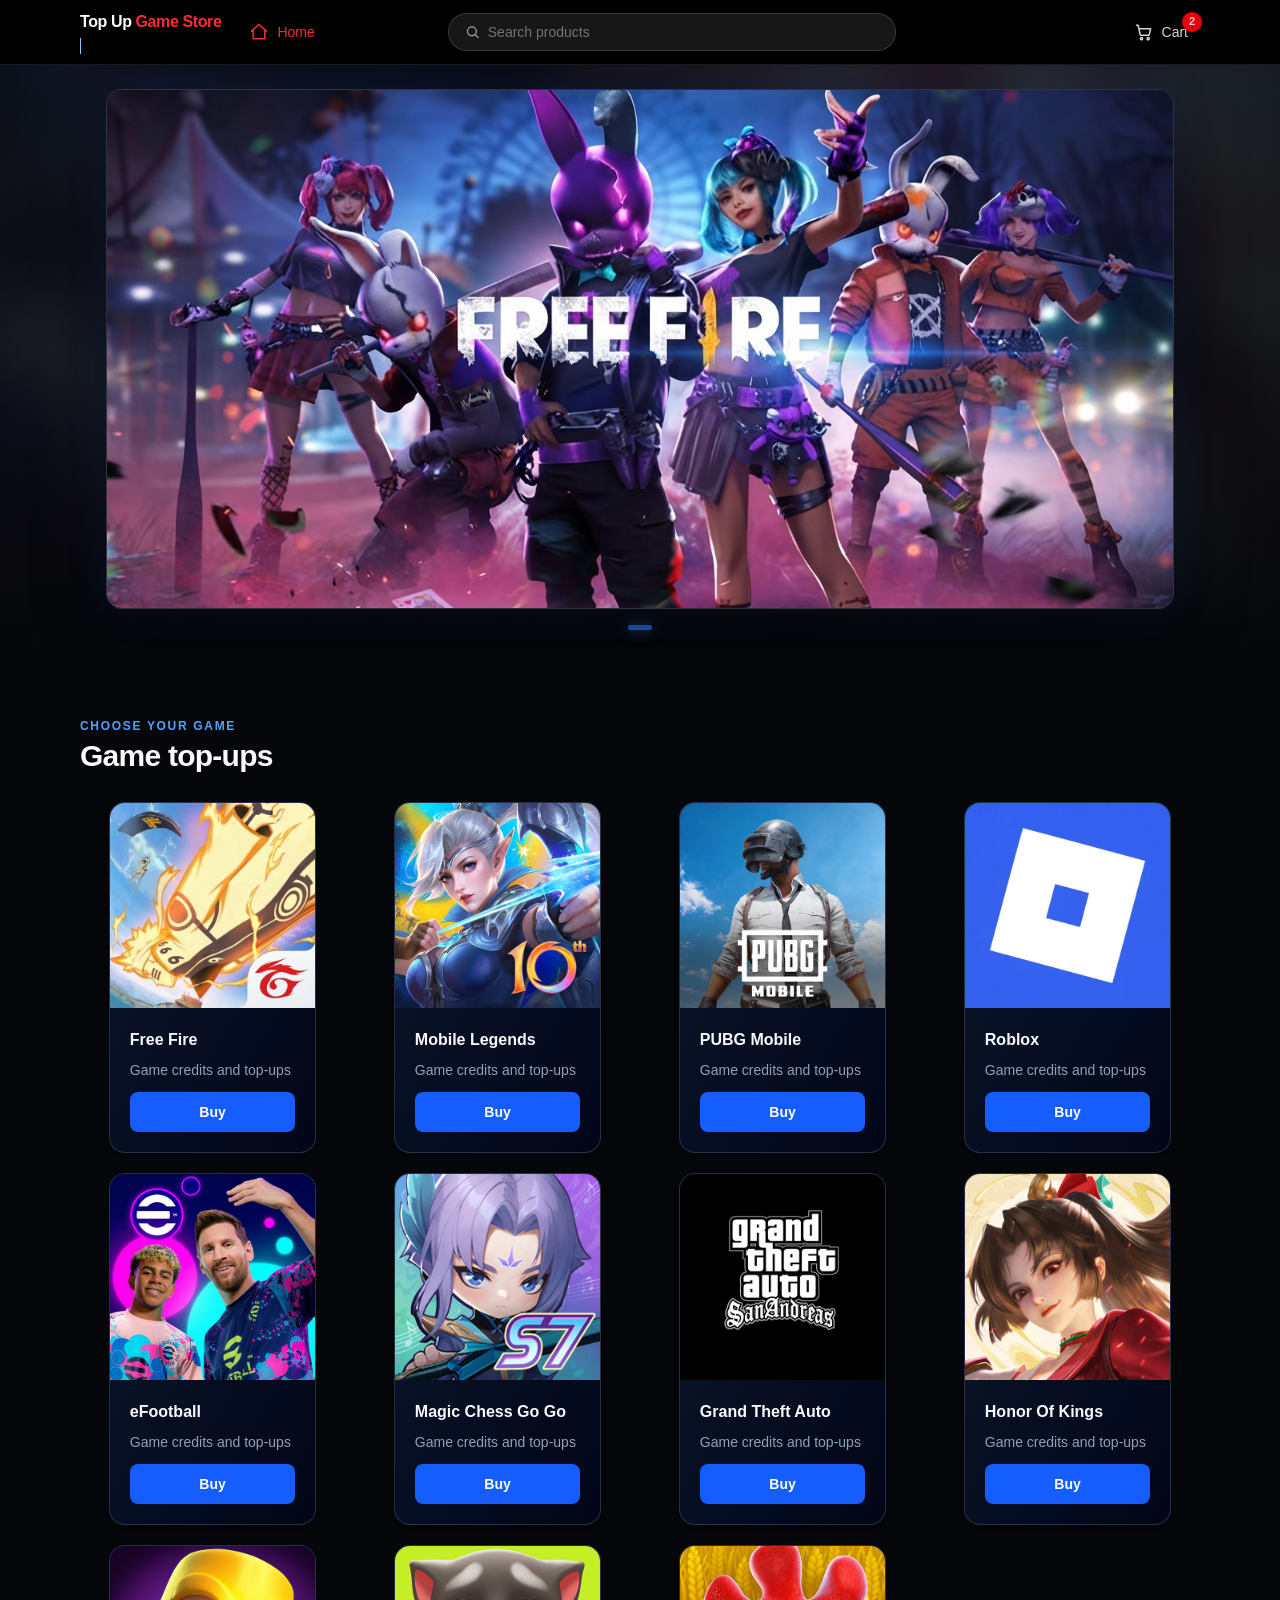
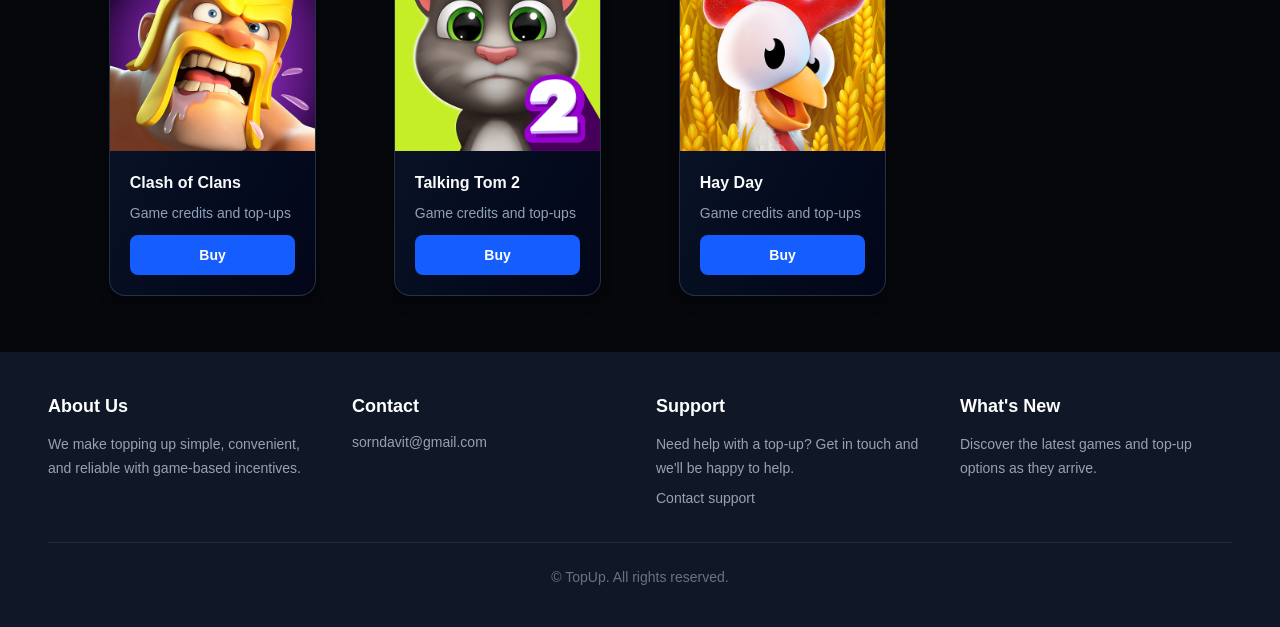
<file: index.html>
<!DOCTYPE html><html lang="en"><head>
  <meta charset="utf-8">
  <title>Top Up Game Store</title>
  <base href="./">
  <meta name="viewport" content="width=device-width, initial-scale=1">
  <link rel="icon" type="image/jpeg" href="logo.jpg">
<style>@layer properties;@layer theme,base,components,utilities;@layer theme{:root{--font-sans:-apple-system, BlinkMacSystemFont, "Segoe UI", Roboto, "Helvetica Neue", "Noto Sans", Arial, sans-serif, "Apple Color Emoji", "Segoe UI Emoji", "Segoe UI Symbol", "Noto Color Emoji";--font-mono:ui-monospace, SFMono-Regular, Menlo, Monaco, Consolas, "Liberation Mono", "Courier New", monospace;--color-red-500:oklch(63.7% .237 25.331);--color-red-600:oklch(57.7% .245 27.325);--color-blue-300:oklch(80.9% .105 251.813);--color-blue-400:oklch(70.7% .165 254.624);--color-blue-500:oklch(62.3% .214 259.815);--color-blue-600:oklch(54.6% .245 262.881);--color-slate-50:oklch(98.4% .003 247.858);--color-slate-400:oklch(70.4% .04 256.788);--color-slate-700:oklch(37.2% .044 257.287);--color-slate-900:oklch(20.8% .042 265.755);--color-slate-950:oklch(12.9% .042 264.695);--color-gray-300:oklch(87.2% .01 258.338);--color-gray-400:oklch(70.7% .022 261.325);--color-gray-500:oklch(55.1% .027 264.364);--color-gray-800:oklch(27.8% .033 256.848);--color-gray-900:oklch(21% .034 264.665);--color-neutral-300:oklch(87% 0 none);--color-neutral-400:oklch(70.8% 0 none);--color-neutral-500:oklch(55.6% 0 none);--color-neutral-900:oklch(20.5% 0 none);--color-neutral-950:oklch(14.5% 0 none);--color-black:#000;--color-white:#fff;--spacing:.25rem;--container-md:28rem;--container-6xl:72rem;--container-7xl:80rem;--text-xs:.75rem;--text-xs--line-height:calc(1 / .75);--text-sm:.875rem;--text-sm--line-height:calc(1.25 / .875);--text-base:1rem;--text-base--line-height:1.5 ;--text-lg:1.125rem;--text-lg--line-height:calc(1.75 / 1.125);--text-2xl:1.5rem;--text-2xl--line-height:calc(2 / 1.5);--text-3xl:1.875rem;--text-3xl--line-height:1.2 ;--font-weight-medium:500;--font-weight-semibold:600;--font-weight-bold:700;--font-weight-extrabold:800;--tracking-tight:-.025em;--tracking-wide:.025em;--leading-tight:1.25;--radius-lg:.5rem;--radius-2xl:1rem;--default-transition-duration:.15s;--default-transition-timing-function:cubic-bezier(.4, 0, .2, 1);--default-font-family:var(--font-sans);--default-mono-font-family:var(--font-mono)}}@layer base{*,:after,:before{box-sizing:border-box;margin:0;padding:0;border:0 solid}html{line-height:1.5;-webkit-text-size-adjust:100%;tab-size:4;font-family:var(--default-font-family, -apple-system, BlinkMacSystemFont, "Segoe UI", Roboto, "Helvetica Neue", "Noto Sans", Arial, sans-serif, "Apple Color Emoji", "Segoe UI Emoji", "Segoe UI Symbol", "Noto Color Emoji");font-feature-settings:var(--default-font-feature-settings, normal);font-variation-settings:var(--default-font-variation-settings, normal);-webkit-tap-highlight-color:transparent}h2,h3{font-size:inherit;font-weight:inherit}a{color:inherit;-webkit-text-decoration:inherit;text-decoration:inherit}img,svg{display:block;vertical-align:middle}img{max-width:100%;height:auto}button,input{font:inherit;font-feature-settings:inherit;font-variation-settings:inherit;letter-spacing:inherit;color:inherit;border-radius:0;background-color:transparent;opacity:1}button,input:where([type=button],[type=reset],[type=submit]){appearance:button}}@layer utilities{.absolute{position:absolute}.relative{position:relative}.sticky{position:sticky}.-top-0\.5{top:calc(var(--spacing) * -.5)}.top-0{top:0}.-right-0\.5{right:calc(var(--spacing) * -.5)}.z-50{z-index:50}.mx-auto{margin-inline:auto}.mt-1{margin-top:var(--spacing)}.mt-2{margin-top:calc(var(--spacing) * 2)}.mt-3{margin-top:calc(var(--spacing) * 3)}.mt-8{margin-top:calc(var(--spacing) * 8)}.mb-1{margin-bottom:var(--spacing)}.mb-7{margin-bottom:calc(var(--spacing) * 7)}.ml-auto{margin-left:auto}.flex{display:flex}.grid{display:grid}.hidden{display:none}.inline-block{display:inline-block}.aspect-square{aspect-ratio:1 / 1}.h-4{height:calc(var(--spacing) * 4)}.h-5{height:calc(var(--spacing) * 5)}.h-16{height:calc(var(--spacing) * 16)}.min-h-screen{min-height:100vh}.w-4{width:calc(var(--spacing) * 4)}.w-5{width:calc(var(--spacing) * 5)}.w-full{width:100%}.max-w-6xl{max-width:var(--container-6xl)}.max-w-7xl{max-width:var(--container-7xl)}.max-w-\[12\.96rem\]{max-width:12.96rem}.max-w-md{max-width:var(--container-md)}.min-w-0{min-width:0px}.min-w-5{min-width:calc(var(--spacing) * 5)}.grid-cols-2{grid-template-columns:repeat(2,minmax(0,1fr))}.flex-col{flex-direction:column}.items-center{align-items:center}.items-start{align-items:flex-start}.justify-center{justify-content:center}.justify-items-center{justify-items:center}.gap-1{gap:var(--spacing)}.gap-2{gap:calc(var(--spacing) * 2)}.gap-3{gap:calc(var(--spacing) * 3)}.gap-4{gap:calc(var(--spacing) * 4)}.gap-8{gap:calc(var(--spacing) * 8)}.overflow-hidden{overflow:hidden}.rounded-2xl{border-radius:var(--radius-2xl)}.rounded-full{border-radius:calc(infinity * 1px)}.rounded-lg{border-radius:var(--radius-lg)}.border{border-style:var(--tw-border-style);border-width:1px}.border-t{border-top-style:var(--tw-border-style);border-top-width:1px}.border-b{border-bottom-style:var(--tw-border-style);border-bottom-width:1px}.border-gray-800{border-color:var(--color-gray-800)}.border-slate-700\/70{border-color:color-mix(in srgb,oklch(37.2% .044 257.287) 70%,transparent)}@supports (color: color-mix(in lab,red,red)){.border-slate-700\/70{border-color:color-mix(in oklab,var(--color-slate-700) 70%,transparent)}}.border-white\/10{border-color:color-mix(in srgb,#fff 10%,transparent)}@supports (color: color-mix(in lab,red,red)){.border-white\/10{border-color:color-mix(in oklab,var(--color-white) 10%,transparent)}}.border-white\/15{border-color:color-mix(in srgb,#fff 15%,transparent)}@supports (color: color-mix(in lab,red,red)){.border-white\/15{border-color:color-mix(in oklab,var(--color-white) 15%,transparent)}}.bg-\[\#05070b\]{background-color:#05070b}.bg-black{background-color:var(--color-black)}.bg-blue-600{background-color:var(--color-blue-600)}.bg-gray-900{background-color:var(--color-gray-900)}.bg-neutral-900{background-color:var(--color-neutral-900)}.bg-neutral-950{background-color:var(--color-neutral-950)}.bg-red-600{background-color:var(--color-red-600)}.bg-transparent{background-color:transparent}.bg-gradient-to-br{--tw-gradient-position:to bottom right in oklab;background-image:linear-gradient(var(--tw-gradient-stops))}.from-slate-900{--tw-gradient-from:var(--color-slate-900);--tw-gradient-stops:var(--tw-gradient-via-stops, var(--tw-gradient-position), var(--tw-gradient-from) var(--tw-gradient-from-position), var(--tw-gradient-to) var(--tw-gradient-to-position))}.to-slate-950{--tw-gradient-to:var(--color-slate-950);--tw-gradient-stops:var(--tw-gradient-via-stops, var(--tw-gradient-position), var(--tw-gradient-from) var(--tw-gradient-from-position), var(--tw-gradient-to) var(--tw-gradient-to-position))}.object-cover{object-fit:cover}.p-2{padding:calc(var(--spacing) * 2)}.p-3{padding:calc(var(--spacing) * 3)}.px-1{padding-inline:var(--spacing)}.px-3{padding-inline:calc(var(--spacing) * 3)}.px-4{padding-inline:calc(var(--spacing) * 4)}.px-6{padding-inline:calc(var(--spacing) * 6)}.py-2{padding-block:calc(var(--spacing) * 2)}.py-2\.5{padding-block:calc(var(--spacing) * 2.5)}.py-3{padding-block:calc(var(--spacing) * 3)}.py-10{padding-block:calc(var(--spacing) * 10)}.py-14{padding-block:calc(var(--spacing) * 14)}.pt-6{padding-top:calc(var(--spacing) * 6)}.text-center{text-align:center}.text-left{text-align:left}.text-2xl{font-size:var(--text-2xl);line-height:var(--tw-leading, var(--text-2xl--line-height))}.text-lg{font-size:var(--text-lg);line-height:var(--tw-leading, var(--text-lg--line-height))}.text-sm{font-size:var(--text-sm);line-height:var(--tw-leading, var(--text-sm--line-height))}.text-xs{font-size:var(--text-xs);line-height:var(--tw-leading, var(--text-xs--line-height))}.text-\[10px\]{font-size:10px}.text-\[11px\]{font-size:11px}.leading-6{--tw-leading:calc(var(--spacing) * 6);line-height:calc(var(--spacing) * 6)}.leading-tight{--tw-leading:var(--leading-tight);line-height:var(--leading-tight)}.font-bold{--tw-font-weight:var(--font-weight-bold);font-weight:var(--font-weight-bold)}.font-extrabold{--tw-font-weight:var(--font-weight-extrabold);font-weight:var(--font-weight-extrabold)}.font-medium{--tw-font-weight:var(--font-weight-medium);font-weight:var(--font-weight-medium)}.font-semibold{--tw-font-weight:var(--font-weight-semibold);font-weight:var(--font-weight-semibold)}.tracking-\[0\.14em\]{--tw-tracking:.14em;letter-spacing:.14em}.tracking-tight{--tw-tracking:var(--tracking-tight);letter-spacing:var(--tracking-tight)}.tracking-wide{--tw-tracking:var(--tracking-wide);letter-spacing:var(--tracking-wide)}.whitespace-nowrap{white-space:nowrap}.text-blue-300{color:var(--color-blue-300)}.text-blue-400{color:var(--color-blue-400)}.text-gray-300{color:var(--color-gray-300)}.text-gray-400{color:var(--color-gray-400)}.text-gray-500{color:var(--color-gray-500)}.text-neutral-300{color:var(--color-neutral-300)}.text-neutral-400{color:var(--color-neutral-400)}.text-red-500{color:var(--color-red-500)}.text-slate-50{color:var(--color-slate-50)}.text-slate-400{color:var(--color-slate-400)}.text-white{color:var(--color-white)}.uppercase{text-transform:uppercase}.placeholder-neutral-500::placeholder{color:var(--color-neutral-500)}.shadow-lg{--tw-shadow:0 10px 15px -3px var(--tw-shadow-color, rgb(0 0 0 / .1)), 0 4px 6px -4px var(--tw-shadow-color, rgb(0 0 0 / .1));box-shadow:var(--tw-inset-shadow),var(--tw-inset-ring-shadow),var(--tw-ring-offset-shadow),var(--tw-ring-shadow),var(--tw-shadow)}.shadow-black\/20{--tw-shadow-color:color-mix(in srgb, #000 20%, transparent)}@supports (color: color-mix(in lab,red,red)){.shadow-black\/20{--tw-shadow-color:color-mix(in oklab, color-mix(in oklab, var(--color-black) 20%, transparent) var(--tw-shadow-alpha), transparent)}}.transition{transition-property:color,background-color,border-color,outline-color,text-decoration-color,fill,stroke,--tw-gradient-from,--tw-gradient-via,--tw-gradient-to,opacity,box-shadow,transform,translate,scale,rotate,filter,-webkit-backdrop-filter,backdrop-filter,display,content-visibility,overlay,pointer-events;transition-timing-function:var(--tw-ease, var(--default-transition-timing-function));transition-duration:var(--tw-duration, var(--default-transition-duration))}.duration-200{--tw-duration:.2s;transition-duration:.2s}.outline-none{--tw-outline-style:none;outline-style:none}.focus-within\:border-red-600:focus-within{border-color:var(--color-red-600)}@media(hover:hover){.hover\:-translate-y-1:hover{--tw-translate-y:calc(var(--spacing) * -1);translate:var(--tw-translate-x) var(--tw-translate-y)}.hover\:border-blue-400\/60:hover{border-color:color-mix(in srgb,oklch(70.7% .165 254.624) 60%,transparent)}@supports (color: color-mix(in lab,red,red)){.hover\:border-blue-400\/60:hover{border-color:color-mix(in oklab,var(--color-blue-400) 60%,transparent)}}.hover\:bg-blue-500:hover{background-color:var(--color-blue-500)}.hover\:bg-white\/10:hover{background-color:color-mix(in srgb,#fff 10%,transparent)}@supports (color: color-mix(in lab,red,red)){.hover\:bg-white\/10:hover{background-color:color-mix(in oklab,var(--color-white) 10%,transparent)}}.hover\:text-white:hover{color:var(--color-white)}.hover\:shadow-xl:hover{--tw-shadow:0 20px 25px -5px var(--tw-shadow-color, rgb(0 0 0 / .1)), 0 8px 10px -6px var(--tw-shadow-color, rgb(0 0 0 / .1));box-shadow:var(--tw-inset-shadow),var(--tw-inset-ring-shadow),var(--tw-ring-offset-shadow),var(--tw-ring-shadow),var(--tw-shadow)}}.focus\:border-red-600:focus{border-color:var(--color-red-600)}.focus-visible\:outline:focus-visible{outline-style:var(--tw-outline-style);outline-width:1px}.focus-visible\:outline-2:focus-visible{outline-style:var(--tw-outline-style);outline-width:2px}.focus-visible\:outline-offset-2:focus-visible{outline-offset:2px}.focus-visible\:outline-blue-300:focus-visible{outline-color:var(--color-blue-300)}.focus-visible\:outline-red-600:focus-visible{outline-color:var(--color-red-600)}@media(width>=40rem){.sm\:inline{display:inline}.sm\:grid-cols-2{grid-template-columns:repeat(2,minmax(0,1fr))}.sm\:grid-cols-3{grid-template-columns:repeat(3,minmax(0,1fr))}.sm\:gap-5{gap:calc(var(--spacing) * 5)}.sm\:p-5{padding:calc(var(--spacing) * 5)}.sm\:px-8{padding-inline:calc(var(--spacing) * 8)}.sm\:text-3xl{font-size:var(--text-3xl);line-height:var(--tw-leading, var(--text-3xl--line-height))}.sm\:text-base{font-size:var(--text-base);line-height:var(--tw-leading, var(--text-base--line-height))}.sm\:text-sm{font-size:var(--text-sm);line-height:var(--tw-leading, var(--text-sm--line-height))}.sm\:text-xs{font-size:var(--text-xs);line-height:var(--tw-leading, var(--text-xs--line-height))}}@media(width>=48rem){.md\:flex{display:flex}.md\:hidden{display:none}}@media(width>=64rem){.lg\:grid-cols-4{grid-template-columns:repeat(4,minmax(0,1fr))}.lg\:px-12{padding-inline:calc(var(--spacing) * 12)}}}@property --tw-border-style{syntax:"*";inherits:false;initial-value:solid;};@property --tw-gradient-position{syntax:"*";inherits:false;};@property --tw-gradient-from{syntax:"<color>";inherits:false;initial-value:#0000;};@property --tw-gradient-via{syntax:"<color>";inherits:false;initial-value:#0000;};@property --tw-gradient-to{syntax:"<color>";inherits:false;initial-value:#0000;};@property --tw-gradient-stops{syntax:"*";inherits:false;};@property --tw-gradient-via-stops{syntax:"*";inherits:false;};@property --tw-gradient-from-position{syntax:"<length-percentage>";inherits:false;initial-value:0%;};@property --tw-gradient-via-position{syntax:"<length-percentage>";inherits:false;initial-value:50%;};@property --tw-gradient-to-position{syntax:"<length-percentage>";inherits:false;initial-value:100%;};@property --tw-leading{syntax:"*";inherits:false;};@property --tw-font-weight{syntax:"*";inherits:false;};@property --tw-tracking{syntax:"*";inherits:false;};@property --tw-shadow{syntax:"*";inherits:false;initial-value:0 0 #0000;};@property --tw-shadow-color{syntax:"*";inherits:false;};@property --tw-shadow-alpha{syntax:"<percentage>";inherits:false;initial-value:100%;};@property --tw-inset-shadow{syntax:"*";inherits:false;initial-value:0 0 #0000;};@property --tw-inset-shadow-color{syntax:"*";inherits:false;};@property --tw-inset-shadow-alpha{syntax:"<percentage>";inherits:false;initial-value:100%;};@property --tw-ring-color{syntax:"*";inherits:false;};@property --tw-ring-shadow{syntax:"*";inherits:false;initial-value:0 0 #0000;};@property --tw-inset-ring-color{syntax:"*";inherits:false;};@property --tw-inset-ring-shadow{syntax:"*";inherits:false;initial-value:0 0 #0000;};@property --tw-ring-inset{syntax:"*";inherits:false;};@property --tw-ring-offset-width{syntax:"<length>";inherits:false;initial-value:0px;};@property --tw-ring-offset-color{syntax:"*";inherits:false;initial-value:#fff;};@property --tw-ring-offset-shadow{syntax:"*";inherits:false;initial-value:0 0 #0000;};@property --tw-duration{syntax:"*";inherits:false;};@property --tw-translate-x{syntax:"*";inherits:false;initial-value:0;};@property --tw-translate-y{syntax:"*";inherits:false;initial-value:0;};@property --tw-translate-z{syntax:"*";inherits:false;initial-value:0;};@property --tw-outline-style{syntax:"*";inherits:false;initial-value:solid;};@layer properties{@supports ((-webkit-hyphens: none) and (not (margin-trim: inline))) or ((-moz-orient: inline) and (not (color:rgb(from red r g b)))){*,:before,:after{--tw-border-style:solid;--tw-gradient-position:initial;--tw-gradient-from:#0000;--tw-gradient-via:#0000;--tw-gradient-to:#0000;--tw-gradient-stops:initial;--tw-gradient-via-stops:initial;--tw-gradient-from-position:0%;--tw-gradient-via-position:50%;--tw-gradient-to-position:100%;--tw-leading:initial;--tw-font-weight:initial;--tw-tracking:initial;--tw-shadow:0 0 #0000;--tw-shadow-color:initial;--tw-shadow-alpha:100%;--tw-inset-shadow:0 0 #0000;--tw-inset-shadow-color:initial;--tw-inset-shadow-alpha:100%;--tw-ring-color:initial;--tw-ring-shadow:0 0 #0000;--tw-inset-ring-color:initial;--tw-inset-ring-shadow:0 0 #0000;--tw-ring-inset:initial;--tw-ring-offset-width:0px;--tw-ring-offset-color:#fff;--tw-ring-offset-shadow:0 0 #0000;--tw-duration:initial;--tw-translate-x:0;--tw-translate-y:0;--tw-translate-z:0;--tw-outline-style:solid}}}</style><link rel="stylesheet" href="styles-4QW2V5SF.css" media="print" data-beasties-media="all"><noscript><link rel="stylesheet" href="styles-4QW2V5SF.css"></noscript><style ng-app-id="ng">.brand-tagline[_ngcontent-ng-c1904183602]{display:inline-block;max-width:0;overflow:hidden;white-space:nowrap;border-right:1px solid currentColor;animation:_ngcontent-ng-c1904183602_brand-typewriter 5s steps(16,end) infinite}@keyframes _ngcontent-ng-c1904183602_brand-typewriter{0%,10%{max-width:0}45%,75%{max-width:16ch}95%,to{max-width:0}}@media(prefers-reduced-motion:reduce){.brand-tagline[_ngcontent-ng-c1904183602]{max-width:none;border-right:0;animation:none}}</style><style ng-app-id="ng">.slide-section[_ngcontent-ng-c2962099649]{position:relative;isolation:isolate;overflow:hidden;padding:1.5rem 1rem 2rem;background:#05070b}.slide-backdrop[_ngcontent-ng-c2962099649]{position:absolute;z-index:-1;inset:-2rem;overflow:hidden;opacity:.52}.slide-backdrop-track[_ngcontent-ng-c2962099649]{display:flex;width:1600%;height:100%;animation:_ngcontent-ng-c2962099649_slideshow 30s ease-in-out infinite;filter:blur(32px) brightness(.62);transform:scale(1.08)}.slide-backdrop-track[_ngcontent-ng-c2962099649]   img[_ngcontent-ng-c2962099649]{display:block;width:6.25%;height:100%;flex:0 0 6.25%;object-fit:cover}.slide-section[_ngcontent-ng-c2962099649]:before{position:absolute;z-index:0;inset:0;background:linear-gradient(180deg,#05070b26,#05070b7a 56%,#05070b),linear-gradient(90deg,rgba(5,7,11,.5),transparent 24%,transparent 76%,rgba(5,7,11,.5));content:""}.slide-shell[_ngcontent-ng-c2962099649]{position:relative;z-index:1;width:min(100%,1068px);margin-inline:auto}.slide-viewport[_ngcontent-ng-c2962099649]{position:relative;overflow:hidden;height:520px;border:1px solid rgba(255,255,255,.14);border-radius:1rem;background:#0b1220;box-shadow:0 28px 70px #0000007a,0 0 42px #2563eb24}.slideshow-track[_ngcontent-ng-c2962099649]{display:flex;width:1600%;height:100%;animation:_ngcontent-ng-c2962099649_slideshow 30s ease-in-out infinite}.slideshow-track[_ngcontent-ng-c2962099649]   img[_ngcontent-ng-c2962099649]{display:block;width:6.25%;height:100%;flex:0 0 6.25%;object-fit:cover}.slide-viewport[_ngcontent-ng-c2962099649]:hover   .slideshow-track[_ngcontent-ng-c2962099649], .slide-viewport[_ngcontent-ng-c2962099649]:focus-within   .slideshow-track[_ngcontent-ng-c2962099649]{animation-play-state:paused}.slide-section[_ngcontent-ng-c2962099649]:hover   .slideshow-track[_ngcontent-ng-c2962099649], .slide-section[_ngcontent-ng-c2962099649]:hover   .slide-backdrop-track[_ngcontent-ng-c2962099649]{animation-play-state:paused}.slide-indicator[_ngcontent-ng-c2962099649]{display:flex;justify-content:center;padding-top:1rem}.slide-indicator[_ngcontent-ng-c2962099649]   span[_ngcontent-ng-c2962099649]{width:1.5rem;height:.3rem;border-radius:999px;background:#2563eb;box-shadow:0 0 14px #3b82f6a6}@media(prefers-reduced-motion:reduce){.slide-section[_ngcontent-ng-c2962099649]{background:#05070b}.slideshow-track[_ngcontent-ng-c2962099649], .slide-backdrop-track[_ngcontent-ng-c2962099649]{animation:none}}@keyframes _ngcontent-ng-c2962099649_slideshow{0%,5.25%{transform:translate(0)}6.25%,11.5%{transform:translate(-6.25%)}12.5%,17.75%{transform:translate(-12.5%)}18.75%,24%{transform:translate(-18.75%)}25%,30.25%{transform:translate(-25%)}31.25%,36.5%{transform:translate(-31.25%)}37.5%,42.75%{transform:translate(-37.5%)}43.75%,49%{transform:translate(-43.75%)}50%,55.25%{transform:translate(-50%)}56.25%,61.5%{transform:translate(-56.25%)}62.5%,67.75%{transform:translate(-62.5%)}68.75%,74%{transform:translate(-68.75%)}75%,80.25%{transform:translate(-75%)}81.25%,86.5%{transform:translate(-81.25%)}87.5%,92.75%{transform:translate(-87.5%)}93.75%,to{transform:translate(-93.75%)}}@media(max-width:640px){.slide-section[_ngcontent-ng-c2962099649]{padding:1rem .75rem 1.5rem}.slide-shell[_ngcontent-ng-c2962099649]{width:100%}.slide-viewport[_ngcontent-ng-c2962099649]{height:240px;border-radius:.75rem}}</style><style ng-app-id="ng">.slide-section[_ngcontent-ng-c4197113838]{position:relative;isolation:isolate;overflow:hidden;padding:1.5rem 1rem 2rem;background:#05070b}.slide-backdrop[_ngcontent-ng-c4197113838]{position:absolute;z-index:-1;inset:-2rem;overflow:hidden;opacity:.52}.slide-backdrop-track[_ngcontent-ng-c4197113838]{display:flex;width:1600%;height:100%;animation:_ngcontent-ng-c4197113838_slideshow 50s ease-in-out infinite;filter:blur(32px) brightness(.62);transform:scale(1.08)}.slide-backdrop-track[_ngcontent-ng-c4197113838]   img[_ngcontent-ng-c4197113838]{display:block;width:6.25%;height:100%;flex:0 0 6.25%;object-fit:cover}.slide-section[_ngcontent-ng-c4197113838]:before{position:absolute;z-index:0;inset:0;background:linear-gradient(180deg,#05070b26,#05070b7a 56%,#05070b),linear-gradient(90deg,rgba(5,7,11,.5),transparent 24%,transparent 76%,rgba(5,7,11,.5));content:""}.slide-shell[_ngcontent-ng-c4197113838]{position:relative;z-index:1;width:min(100%,70rem);margin-inline:auto}.slide-viewport[_ngcontent-ng-c4197113838]{position:relative;overflow:hidden;height:500px;border:1px solid rgba(255,255,255,.14);border-radius:1rem;background:#0b1220;box-shadow:0 28px 70px #0000007a,0 0 42px #2563eb24}.slideshow-track[_ngcontent-ng-c4197113838]{display:flex;width:1600%;height:100%;animation:_ngcontent-ng-c4197113838_slideshow 50s ease-in-out infinite}.slideshow-track[_ngcontent-ng-c4197113838]   img[_ngcontent-ng-c4197113838]{display:block;width:6.25%;height:100%;flex:0 0 6.25%;object-fit:cover}.slide-viewport[_ngcontent-ng-c4197113838]:hover   .slideshow-track[_ngcontent-ng-c4197113838], .slide-viewport[_ngcontent-ng-c4197113838]:focus-within   .slideshow-track[_ngcontent-ng-c4197113838]{animation-play-state:paused}.slide-section[_ngcontent-ng-c4197113838]:hover   .slideshow-track[_ngcontent-ng-c4197113838], .slide-section[_ngcontent-ng-c4197113838]:hover   .slide-backdrop-track[_ngcontent-ng-c4197113838]{animation-play-state:paused}.slide-indicator[_ngcontent-ng-c4197113838]{display:flex;justify-content:center;padding-top:1rem}.slide-indicator[_ngcontent-ng-c4197113838]   span[_ngcontent-ng-c4197113838]{width:1.5rem;height:.3rem;border-radius:999px;background:#2563eb;box-shadow:0 0 14px #3b82f6a6}@media(prefers-reduced-motion:reduce){.slide-section[_ngcontent-ng-c4197113838]{background:#05070b}.slideshow-track[_ngcontent-ng-c4197113838], .slide-backdrop-track[_ngcontent-ng-c4197113838]{animation:none}}@keyframes _ngcontent-ng-c4197113838_slideshow{0%,5.25%{transform:translate(0)}6.25%,11.5%{transform:translate(-6.25%)}12.5%,17.75%{transform:translate(-12.5%)}18.75%,24%{transform:translate(-18.75%)}25%,30.25%{transform:translate(-25%)}31.25%,36.5%{transform:translate(-31.25%)}37.5%,42.75%{transform:translate(-37.5%)}43.75%,49%{transform:translate(-43.75%)}50%,55.25%{transform:translate(-50%)}56.25%,61.5%{transform:translate(-56.25%)}62.5%,67.75%{transform:translate(-62.5%)}68.75%,74%{transform:translate(-68.75%)}75%,80.25%{transform:translate(-75%)}81.25%,86.5%{transform:translate(-81.25%)}87.5%,92.75%{transform:translate(-87.5%)}93.75%,to{transform:translate(-93.75%)}}@media(max-width:640px){.slide-section[_ngcontent-ng-c4197113838]{padding:1rem .75rem 1.5rem}.slide-shell[_ngcontent-ng-c4197113838]{width:100%}.slide-viewport[_ngcontent-ng-c4197113838]{height:300px;border-radius:.75rem}}</style></head>
<body class="min-h-screen bg-neutral-950 text-white"><!--nghm-->
  <app-root ng-version="22.2.1" _nghost-ng-c1904183602="" ngh="0" ng-server-context="ssg"><nav _ngcontent-ng-c1904183602="" class="sticky top-0 z-50 border-b border-white/10 bg-black"><div _ngcontent-ng-c1904183602="" class="mx-auto flex h-16 max-w-6xl items-center gap-4 px-4"><a _ngcontent-ng-c1904183602="" href="#" aria-label="Top Up Game Store. Top up with K'na." class="flex min-w-0 flex-col items-start leading-tight"><span _ngcontent-ng-c1904183602="" class="whitespace-nowrap text-sm font-extrabold tracking-tight text-white sm:text-base">Top Up <span _ngcontent-ng-c1904183602="" class="text-red-500">Game Store</span></span><span _ngcontent-ng-c1904183602="" class="brand-tagline mt-1 text-[10px] font-medium tracking-wide text-blue-300 sm:text-xs">Top up with K'na</span></a><a _ngcontent-ng-c1904183602="" href="/" aria-current="page" class="flex items-center gap-2 rounded-lg px-3 py-2 text-sm font-medium text-red-500 transition hover:bg-white/10 focus-visible:outline focus-visible:outline-2 focus-visible:outline-red-600"><svg _ngcontent-ng-c1904183602="" viewBox="0 0 24 24" fill="none" stroke="currentColor" stroke-width="1.8" stroke-linecap="round" stroke-linejoin="round" class="h-5 w-5"><path _ngcontent-ng-c1904183602="" d="M3 11l9-8 9 8M5 10v10h14V10"></path></svg><span _ngcontent-ng-c1904183602="" class="hidden sm:inline">Home</span></a><form _ngcontent-ng-c1904183602="" action="/search" role="search" class="mx-auto hidden w-full max-w-md items-center gap-2 rounded-full border border-white/15 bg-neutral-900 px-4 transition focus-within:border-red-600 md:flex"><svg _ngcontent-ng-c1904183602="" viewBox="0 0 24 24" fill="none" stroke="currentColor" stroke-width="2" stroke-linecap="round" class="h-4 w-4 text-neutral-400"><circle _ngcontent-ng-c1904183602="" cx="11" cy="11" r="7"></circle><path _ngcontent-ng-c1904183602="" d="M21 21l-4.3-4.3"></path></svg><input _ngcontent-ng-c1904183602="" type="search" name="q" placeholder="Search products" aria-label="Search products" class="w-full bg-transparent py-2 text-sm text-white placeholder-neutral-500 outline-none"></form><div _ngcontent-ng-c1904183602="" class="ml-auto flex items-center gap-1"><button _ngcontent-ng-c1904183602="" id="searchToggle" type="button" aria-label="Search" aria-expanded="false" class="rounded-lg p-2 text-neutral-300 transition hover:bg-white/10 hover:text-white focus-visible:outline focus-visible:outline-2 focus-visible:outline-red-600 md:hidden"><svg _ngcontent-ng-c1904183602="" viewBox="0 0 24 24" fill="none" stroke="currentColor" stroke-width="1.8" stroke-linecap="round" class="h-5 w-5"><circle _ngcontent-ng-c1904183602="" cx="11" cy="11" r="7"></circle><path _ngcontent-ng-c1904183602="" d="M21 21l-4.3-4.3"></path></svg></button><a _ngcontent-ng-c1904183602="" href="#" aria-label="Cart" class="relative flex items-center gap-2 rounded-lg px-3 py-2 text-sm font-medium text-neutral-300 transition hover:bg-white/10 hover:text-white focus-visible:outline focus-visible:outline-2 focus-visible:outline-red-600"><svg _ngcontent-ng-c1904183602="" viewBox="0 0 24 24" fill="none" stroke="currentColor" stroke-width="1.8" stroke-linecap="round" stroke-linejoin="round" class="h-5 w-5"><path _ngcontent-ng-c1904183602="" d="M3 4h2l2.4 11.2a1 1 0 001 .8h8.9a1 1 0 001-.8L20 8H6"></path><circle _ngcontent-ng-c1904183602="" cx="9" cy="20" r="1.3"></circle><circle _ngcontent-ng-c1904183602="" cx="17" cy="20" r="1.3"></circle></svg><span _ngcontent-ng-c1904183602="" class="hidden sm:inline">Cart</span><span _ngcontent-ng-c1904183602="" class="absolute -right-0.5 -top-0.5 flex h-5 min-w-5 items-center justify-center rounded-full bg-red-600 px-1 text-[11px] font-bold">2</span></a></div></div><form _ngcontent-ng-c1904183602="" id="mobileSearch" action="/search" role="search" class="hidden border-t border-white/10 px-4 py-3 md:hidden"><input _ngcontent-ng-c1904183602="" type="search" name="q" placeholder="Search products" aria-label="Search products" class="w-full rounded-full border border-white/15 bg-neutral-900 px-4 py-2 text-sm text-white placeholder-neutral-500 outline-none focus:border-red-600"></form></nav><app-main-slide-component _ngcontent-ng-c1904183602="" _nghost-ng-c2962099649="" ngh="0"><section _ngcontent-ng-c2962099649="" aria-label="Featured games" class="slide-section"><div _ngcontent-ng-c2962099649="" aria-hidden="true" class="slide-backdrop"><div _ngcontent-ng-c2962099649="" class="slide-backdrop-track"><img _ngcontent-ng-c2962099649="" src="Image%20topup/images(2).jpg" alt=""><img _ngcontent-ng-c2962099649="" src="Image%20topup/images(3).jpg" alt=""><img _ngcontent-ng-c2962099649="" src="Image%20topup/images(4).png" alt=""><img _ngcontent-ng-c2962099649="" src="Image%20topup/images(5).png" alt=""><img _ngcontent-ng-c2962099649="" src="Image%20topup/images(6).jpg" alt=""><img _ngcontent-ng-c2962099649="" src="Image%20topup/image(7).png" alt=""><img _ngcontent-ng-c2962099649="" src="Image%20topup/images(8).png" alt=""><img _ngcontent-ng-c2962099649="" src="Image%20topup/image(9).png" alt=""><img _ngcontent-ng-c2962099649="" src="Image%20topup/images(10).jpg" alt=""><img _ngcontent-ng-c2962099649="" src="Image%20topup/images(11).jpg" alt=""><img _ngcontent-ng-c2962099649="" src="Image%20topup/images(12).jpg" alt=""><img _ngcontent-ng-c2962099649="" src="Image%20topup/images(13).jpg" alt=""><img _ngcontent-ng-c2962099649="" src="Image%20topup/images(14).jpg" alt=""><img _ngcontent-ng-c2962099649="" src="Image%20topup/image(15).jpg" alt=""><img _ngcontent-ng-c2962099649="" src="Image%20topup/images(16).jpg" alt=""><img _ngcontent-ng-c2962099649="" src="Image%20topup/images(2).jpg" alt=""></div></div><div _ngcontent-ng-c2962099649="" class="slide-shell"><div _ngcontent-ng-c2962099649="" class="slide-viewport"><div _ngcontent-ng-c2962099649="" class="slideshow-track"><img _ngcontent-ng-c2962099649="" src="Image%20topup/images(2).jpg" alt="Featured game slide 1"><img _ngcontent-ng-c2962099649="" src="Image%20topup/images(3).jpg" alt="Featured game slide 2"><img _ngcontent-ng-c2962099649="" src="Image%20topup/images(4).png" alt="Featured game slide 3"><img _ngcontent-ng-c2962099649="" src="Image%20topup/images(5).png" alt="Featured game slide 4"><img _ngcontent-ng-c2962099649="" src="Image%20topup/images(6).jpg" alt="Featured game slide 5"><img _ngcontent-ng-c2962099649="" src="Image%20topup/image(7).png" alt="Featured game slide 6"><img _ngcontent-ng-c2962099649="" src="Image%20topup/images(8).png" alt="Featured game slide 7"><img _ngcontent-ng-c2962099649="" src="Image%20topup/image(9).png" alt="Featured game slide 8"><img _ngcontent-ng-c2962099649="" src="Image%20topup/images(10).jpg" alt="Featured game slide 9"><img _ngcontent-ng-c2962099649="" src="Image%20topup/images(11).jpg" alt="Featured game slide 10"><img _ngcontent-ng-c2962099649="" src="Image%20topup/images(12).jpg" alt="Featured game slide 11"><img _ngcontent-ng-c2962099649="" src="Image%20topup/images(13).jpg" alt="Featured game slide 12"><img _ngcontent-ng-c2962099649="" src="Image%20topup/images(14).jpg" alt="Featured game slide 13"><img _ngcontent-ng-c2962099649="" src="Image%20topup/image(15).jpg" alt="Featured game slide 14"><img _ngcontent-ng-c2962099649="" src="Image%20topup/images(16).jpg" alt="Featured game slide 15"><img _ngcontent-ng-c2962099649="" src="Image%20topup/images(2).jpg" alt="" aria-hidden="true"></div></div><div _ngcontent-ng-c2962099649="" aria-hidden="true" class="slide-indicator"><span _ngcontent-ng-c2962099649=""></span></div></div></section></app-main-slide-component><app-product-card-componnent _ngcontent-ng-c1904183602="" _nghost-ng-c4197113838="" ngh="0"><section _ngcontent-ng-c4197113838="" aria-labelledby="products-title" class="bg-[#05070b] py-14 text-slate-50"><div _ngcontent-ng-c4197113838="" class="mx-auto max-w-6xl px-4"><header _ngcontent-ng-c4197113838="" class="mb-7 text-left"><p _ngcontent-ng-c4197113838="" class="mb-1 text-xs font-bold uppercase tracking-[0.14em] text-blue-400">Choose your game</p><h2 _ngcontent-ng-c4197113838="" id="products-title" class="text-2xl font-extrabold tracking-tight sm:text-3xl">Game top-ups</h2></header><div _ngcontent-ng-c4197113838="" class="grid grid-cols-2 justify-items-center gap-3 sm:grid-cols-3 sm:gap-5 lg:grid-cols-4"><article _ngcontent-ng-c4197113838="" class="w-full max-w-[12.96rem] overflow-hidden rounded-2xl border border-slate-700/70 bg-gradient-to-br from-slate-900 to-slate-950 shadow-lg shadow-black/20 transition duration-200 hover:-translate-y-1 hover:border-blue-400/60 hover:shadow-xl"><img _ngcontent-ng-c4197113838="" src="gamelogo/logo1.jpg" alt="Free Fire" loading="lazy" class="aspect-square w-full object-cover"><div _ngcontent-ng-c4197113838="" class="flex flex-col gap-3 p-3 sm:p-5"><div _ngcontent-ng-c4197113838=""><h3 _ngcontent-ng-c4197113838="" class="text-sm font-bold sm:text-base">Free Fire</h3><p _ngcontent-ng-c4197113838="" class="mt-2 text-xs text-slate-400 sm:text-sm">Game credits and top-ups</p></div><button _ngcontent-ng-c4197113838="" type="button" class="w-full rounded-lg bg-blue-600 px-4 py-2.5 text-sm font-bold text-white transition hover:bg-blue-500 focus-visible:outline-2 focus-visible:outline-offset-2 focus-visible:outline-blue-300">Buy</button></div></article><article _ngcontent-ng-c4197113838="" class="w-full max-w-[12.96rem] overflow-hidden rounded-2xl border border-slate-700/70 bg-gradient-to-br from-slate-900 to-slate-950 shadow-lg shadow-black/20 transition duration-200 hover:-translate-y-1 hover:border-blue-400/60 hover:shadow-xl"><img _ngcontent-ng-c4197113838="" src="gamelogo/logo2.jpg" alt="Mobile Legends" loading="lazy" class="aspect-square w-full object-cover"><div _ngcontent-ng-c4197113838="" class="flex flex-col gap-3 p-3 sm:p-5"><div _ngcontent-ng-c4197113838=""><h3 _ngcontent-ng-c4197113838="" class="text-sm font-bold sm:text-base">Mobile Legends</h3><p _ngcontent-ng-c4197113838="" class="mt-2 text-xs text-slate-400 sm:text-sm">Game credits and top-ups</p></div><button _ngcontent-ng-c4197113838="" type="button" class="w-full rounded-lg bg-blue-600 px-4 py-2.5 text-sm font-bold text-white transition hover:bg-blue-500 focus-visible:outline-2 focus-visible:outline-offset-2 focus-visible:outline-blue-300">Buy</button></div></article><article _ngcontent-ng-c4197113838="" class="w-full max-w-[12.96rem] overflow-hidden rounded-2xl border border-slate-700/70 bg-gradient-to-br from-slate-900 to-slate-950 shadow-lg shadow-black/20 transition duration-200 hover:-translate-y-1 hover:border-blue-400/60 hover:shadow-xl"><img _ngcontent-ng-c4197113838="" src="gamelogo/logo3.jpg" alt="PUBG Mobile" loading="lazy" class="aspect-square w-full object-cover"><div _ngcontent-ng-c4197113838="" class="flex flex-col gap-3 p-3 sm:p-5"><div _ngcontent-ng-c4197113838=""><h3 _ngcontent-ng-c4197113838="" class="text-sm font-bold sm:text-base">PUBG Mobile</h3><p _ngcontent-ng-c4197113838="" class="mt-2 text-xs text-slate-400 sm:text-sm">Game credits and top-ups</p></div><button _ngcontent-ng-c4197113838="" type="button" class="w-full rounded-lg bg-blue-600 px-4 py-2.5 text-sm font-bold text-white transition hover:bg-blue-500 focus-visible:outline-2 focus-visible:outline-offset-2 focus-visible:outline-blue-300">Buy</button></div></article><article _ngcontent-ng-c4197113838="" class="w-full max-w-[12.96rem] overflow-hidden rounded-2xl border border-slate-700/70 bg-gradient-to-br from-slate-900 to-slate-950 shadow-lg shadow-black/20 transition duration-200 hover:-translate-y-1 hover:border-blue-400/60 hover:shadow-xl"><img _ngcontent-ng-c4197113838="" src="gamelogo/logo4.jpg" alt="Roblox" loading="lazy" class="aspect-square w-full object-cover"><div _ngcontent-ng-c4197113838="" class="flex flex-col gap-3 p-3 sm:p-5"><div _ngcontent-ng-c4197113838=""><h3 _ngcontent-ng-c4197113838="" class="text-sm font-bold sm:text-base">Roblox</h3><p _ngcontent-ng-c4197113838="" class="mt-2 text-xs text-slate-400 sm:text-sm">Game credits and top-ups</p></div><button _ngcontent-ng-c4197113838="" type="button" class="w-full rounded-lg bg-blue-600 px-4 py-2.5 text-sm font-bold text-white transition hover:bg-blue-500 focus-visible:outline-2 focus-visible:outline-offset-2 focus-visible:outline-blue-300">Buy</button></div></article><article _ngcontent-ng-c4197113838="" class="w-full max-w-[12.96rem] overflow-hidden rounded-2xl border border-slate-700/70 bg-gradient-to-br from-slate-900 to-slate-950 shadow-lg shadow-black/20 transition duration-200 hover:-translate-y-1 hover:border-blue-400/60 hover:shadow-xl"><img _ngcontent-ng-c4197113838="" src="gamelogo/logo5.jpg" alt="Grand Theft Auto: San Andreas" loading="lazy" class="aspect-square w-full object-cover"><div _ngcontent-ng-c4197113838="" class="flex flex-col gap-3 p-3 sm:p-5"><div _ngcontent-ng-c4197113838=""><h3 _ngcontent-ng-c4197113838="" class="text-sm font-bold sm:text-base">eFootball</h3><p _ngcontent-ng-c4197113838="" class="mt-2 text-xs text-slate-400 sm:text-sm">Game credits and top-ups</p></div><button _ngcontent-ng-c4197113838="" type="button" class="w-full rounded-lg bg-blue-600 px-4 py-2.5 text-sm font-bold text-white transition hover:bg-blue-500 focus-visible:outline-2 focus-visible:outline-offset-2 focus-visible:outline-blue-300">Buy</button></div></article><article _ngcontent-ng-c4197113838="" class="w-full max-w-[12.96rem] overflow-hidden rounded-2xl border border-slate-700/70 bg-gradient-to-br from-slate-900 to-slate-950 shadow-lg shadow-black/20 transition duration-200 hover:-translate-y-1 hover:border-blue-400/60 hover:shadow-xl"><img _ngcontent-ng-c4197113838="" src="gamelogo/logo6.jpg" alt="eFootball" loading="lazy" class="aspect-square w-full object-cover"><div _ngcontent-ng-c4197113838="" class="flex flex-col gap-3 p-3 sm:p-5"><div _ngcontent-ng-c4197113838=""><h3 _ngcontent-ng-c4197113838="" class="text-sm font-bold sm:text-base">Magic Chess Go Go</h3><p _ngcontent-ng-c4197113838="" class="mt-2 text-xs text-slate-400 sm:text-sm">Game credits and top-ups</p></div><button _ngcontent-ng-c4197113838="" type="button" class="w-full rounded-lg bg-blue-600 px-4 py-2.5 text-sm font-bold text-white transition hover:bg-blue-500 focus-visible:outline-2 focus-visible:outline-offset-2 focus-visible:outline-blue-300">Buy</button></div></article><article _ngcontent-ng-c4197113838="" class="w-full max-w-[12.96rem] overflow-hidden rounded-2xl border border-slate-700/70 bg-gradient-to-br from-slate-900 to-slate-950 shadow-lg shadow-black/20 transition duration-200 hover:-translate-y-1 hover:border-blue-400/60 hover:shadow-xl"><img _ngcontent-ng-c4197113838="" src="gamelogo/logo7.jpg" alt="Game top-up" loading="lazy" class="aspect-square w-full object-cover"><div _ngcontent-ng-c4197113838="" class="flex flex-col gap-3 p-3 sm:p-5"><div _ngcontent-ng-c4197113838=""><h3 _ngcontent-ng-c4197113838="" class="text-sm font-bold sm:text-base">Grand Theft Auto</h3><p _ngcontent-ng-c4197113838="" class="mt-2 text-xs text-slate-400 sm:text-sm">Game credits and top-ups</p></div><button _ngcontent-ng-c4197113838="" type="button" class="w-full rounded-lg bg-blue-600 px-4 py-2.5 text-sm font-bold text-white transition hover:bg-blue-500 focus-visible:outline-2 focus-visible:outline-offset-2 focus-visible:outline-blue-300">Buy</button></div></article><article _ngcontent-ng-c4197113838="" class="w-full max-w-[12.96rem] overflow-hidden rounded-2xl border border-slate-700/70 bg-gradient-to-br from-slate-900 to-slate-950 shadow-lg shadow-black/20 transition duration-200 hover:-translate-y-1 hover:border-blue-400/60 hover:shadow-xl"><img _ngcontent-ng-c4197113838="" src="gamelogo/logo8.jpg" alt="Game top-up" loading="lazy" class="aspect-square w-full object-cover"><div _ngcontent-ng-c4197113838="" class="flex flex-col gap-3 p-3 sm:p-5"><div _ngcontent-ng-c4197113838=""><h3 _ngcontent-ng-c4197113838="" class="text-sm font-bold sm:text-base">Honor Of Kings</h3><p _ngcontent-ng-c4197113838="" class="mt-2 text-xs text-slate-400 sm:text-sm">Game credits and top-ups</p></div><button _ngcontent-ng-c4197113838="" type="button" class="w-full rounded-lg bg-blue-600 px-4 py-2.5 text-sm font-bold text-white transition hover:bg-blue-500 focus-visible:outline-2 focus-visible:outline-offset-2 focus-visible:outline-blue-300">Buy</button></div></article><article _ngcontent-ng-c4197113838="" class="w-full max-w-[12.96rem] overflow-hidden rounded-2xl border border-slate-700/70 bg-gradient-to-br from-slate-900 to-slate-950 shadow-lg shadow-black/20 transition duration-200 hover:-translate-y-1 hover:border-blue-400/60 hover:shadow-xl"><img _ngcontent-ng-c4197113838="" src="gamelogo/logo9.jpg" alt="Clash of Clans" loading="lazy" class="aspect-square w-full object-cover"><div _ngcontent-ng-c4197113838="" class="flex flex-col gap-3 p-3 sm:p-5"><div _ngcontent-ng-c4197113838=""><h3 _ngcontent-ng-c4197113838="" class="text-sm font-bold sm:text-base">Clash of Clans</h3><p _ngcontent-ng-c4197113838="" class="mt-2 text-xs text-slate-400 sm:text-sm">Game credits and top-ups</p></div><button _ngcontent-ng-c4197113838="" type="button" class="w-full rounded-lg bg-blue-600 px-4 py-2.5 text-sm font-bold text-white transition hover:bg-blue-500 focus-visible:outline-2 focus-visible:outline-offset-2 focus-visible:outline-blue-300">Buy</button></div></article><article _ngcontent-ng-c4197113838="" class="w-full max-w-[12.96rem] overflow-hidden rounded-2xl border border-slate-700/70 bg-gradient-to-br from-slate-900 to-slate-950 shadow-lg shadow-black/20 transition duration-200 hover:-translate-y-1 hover:border-blue-400/60 hover:shadow-xl"><img _ngcontent-ng-c4197113838="" src="gamelogo/logo10.png" alt="Talking Tom 2" loading="lazy" class="aspect-square w-full object-cover"><div _ngcontent-ng-c4197113838="" class="flex flex-col gap-3 p-3 sm:p-5"><div _ngcontent-ng-c4197113838=""><h3 _ngcontent-ng-c4197113838="" class="text-sm font-bold sm:text-base">Talking Tom 2</h3><p _ngcontent-ng-c4197113838="" class="mt-2 text-xs text-slate-400 sm:text-sm">Game credits and top-ups</p></div><button _ngcontent-ng-c4197113838="" type="button" class="w-full rounded-lg bg-blue-600 px-4 py-2.5 text-sm font-bold text-white transition hover:bg-blue-500 focus-visible:outline-2 focus-visible:outline-offset-2 focus-visible:outline-blue-300">Buy</button></div></article><article _ngcontent-ng-c4197113838="" class="w-full max-w-[12.96rem] overflow-hidden rounded-2xl border border-slate-700/70 bg-gradient-to-br from-slate-900 to-slate-950 shadow-lg shadow-black/20 transition duration-200 hover:-translate-y-1 hover:border-blue-400/60 hover:shadow-xl"><img _ngcontent-ng-c4197113838="" src="gamelogo/logo11.png" alt="Chicken game" loading="lazy" class="aspect-square w-full object-cover"><div _ngcontent-ng-c4197113838="" class="flex flex-col gap-3 p-3 sm:p-5"><div _ngcontent-ng-c4197113838=""><h3 _ngcontent-ng-c4197113838="" class="text-sm font-bold sm:text-base">Hay Day</h3><p _ngcontent-ng-c4197113838="" class="mt-2 text-xs text-slate-400 sm:text-sm">Game credits and top-ups</p></div><button _ngcontent-ng-c4197113838="" type="button" class="w-full rounded-lg bg-blue-600 px-4 py-2.5 text-sm font-bold text-white transition hover:bg-blue-500 focus-visible:outline-2 focus-visible:outline-offset-2 focus-visible:outline-blue-300">Buy</button></div></article></div></div></section></app-product-card-componnent><app-footer-component _ngcontent-ng-c1904183602="" ngh="0"><footer class="bg-gray-900 text-gray-300"><div class="mx-auto max-w-7xl px-6 py-10 sm:px-8 lg:px-12"><div class="grid gap-8 sm:grid-cols-2 lg:grid-cols-4"><section aria-labelledby="about-heading"><h2 id="about-heading" class="text-lg font-semibold text-white">About Us</h2><p class="mt-3 max-w-md text-sm leading-6 text-gray-400"> We make topping up simple, convenient, and reliable with game-based incentives. </p></section><section aria-labelledby="contact-heading"><h2 id="contact-heading" class="text-lg font-semibold text-white">Contact</h2><a href="mailto:sorndavit@gmail.com" class="mt-3 inline-block text-sm text-gray-400 transition hover:text-white"> sorndavit@gmail.com </a></section><section aria-labelledby="support-heading"><h2 id="support-heading" class="text-lg font-semibold text-white">Support</h2><p class="mt-3 text-sm leading-6 text-gray-400"> Need help with a top-up? Get in touch and we'll be happy to help. </p><a href="mailto:sorndavit@gmail.com?subject=TopUp%20Support" class="mt-2 inline-block text-sm text-gray-400 transition hover:text-white"> Contact support </a></section><section aria-labelledby="whats-new-heading"><h2 id="whats-new-heading" class="text-lg font-semibold text-white">What's New</h2><p class="mt-3 text-sm leading-6 text-gray-400"> Discover the latest games and top-up options as they arrive. </p></section></div><div class="mt-8 border-t border-gray-800 pt-6 text-center text-sm text-gray-500"> © TopUp. All rights reserved. </div></div></footer></app-footer-component></app-root>
<script src="main-5A5OH4TU.js" type="module"></script>

<script id="ng-state" type="application/json">{"__nghData__":[{}]}</script><script>document.querySelectorAll('link[data-beasties-media]').forEach(function(l){l.media=l.getAttribute('data-beasties-media');l.removeAttribute('data-beasties-media')})</script></body></html>
</file>
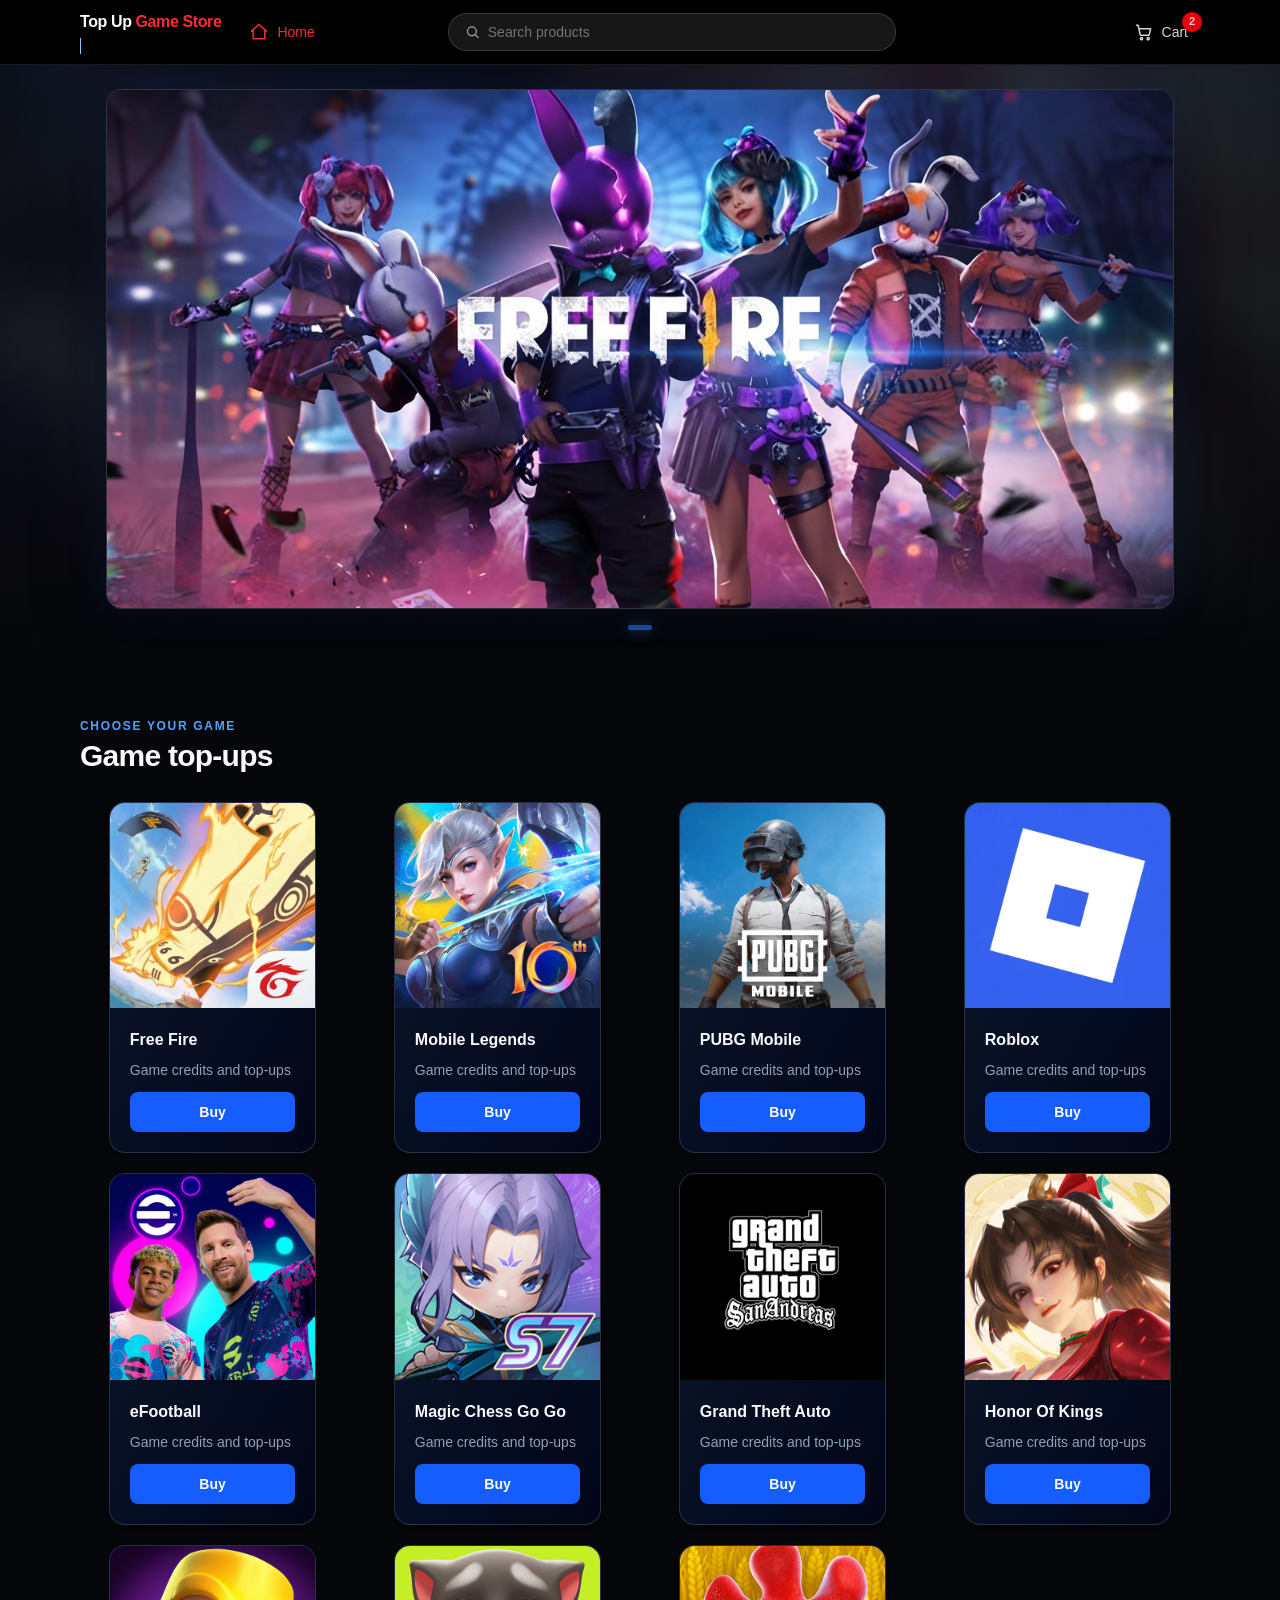
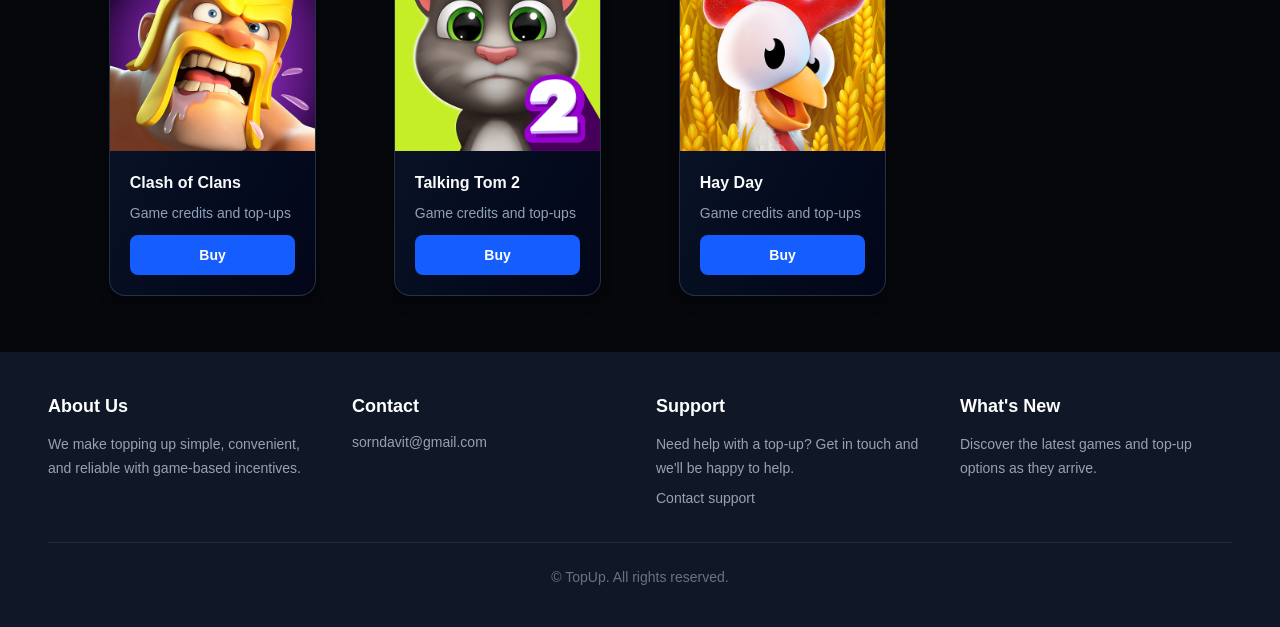
<file: index.csr.html>
<!doctype html>
<html lang="en" data-beasties-container="">
<head>
  <meta charset="utf-8">
  <title>Top Up Game Store</title>
  <base href="./">
  <meta name="viewport" content="width=device-width, initial-scale=1">
  <link rel="icon" type="image/jpeg" href="logo.jpg">
<style>@layer properties;@layer theme,base,components,utilities;@layer theme{:root{--font-sans:-apple-system, BlinkMacSystemFont, "Segoe UI", Roboto, "Helvetica Neue", "Noto Sans", Arial, sans-serif, "Apple Color Emoji", "Segoe UI Emoji", "Segoe UI Symbol", "Noto Color Emoji";--font-mono:ui-monospace, SFMono-Regular, Menlo, Monaco, Consolas, "Liberation Mono", "Courier New", monospace;--color-red-500:oklch(63.7% .237 25.331);--color-red-600:oklch(57.7% .245 27.325);--color-blue-300:oklch(80.9% .105 251.813);--color-blue-400:oklch(70.7% .165 254.624);--color-blue-500:oklch(62.3% .214 259.815);--color-blue-600:oklch(54.6% .245 262.881);--color-slate-50:oklch(98.4% .003 247.858);--color-slate-400:oklch(70.4% .04 256.788);--color-slate-700:oklch(37.2% .044 257.287);--color-slate-900:oklch(20.8% .042 265.755);--color-slate-950:oklch(12.9% .042 264.695);--color-gray-300:oklch(87.2% .01 258.338);--color-gray-400:oklch(70.7% .022 261.325);--color-gray-500:oklch(55.1% .027 264.364);--color-gray-800:oklch(27.8% .033 256.848);--color-gray-900:oklch(21% .034 264.665);--color-neutral-300:oklch(87% 0 none);--color-neutral-400:oklch(70.8% 0 none);--color-neutral-500:oklch(55.6% 0 none);--color-neutral-900:oklch(20.5% 0 none);--color-neutral-950:oklch(14.5% 0 none);--color-black:#000;--color-white:#fff;--spacing:.25rem;--container-md:28rem;--container-6xl:72rem;--container-7xl:80rem;--text-xs:.75rem;--text-xs--line-height:calc(1 / .75);--text-sm:.875rem;--text-sm--line-height:calc(1.25 / .875);--text-base:1rem;--text-base--line-height:1.5 ;--text-lg:1.125rem;--text-lg--line-height:calc(1.75 / 1.125);--text-2xl:1.5rem;--text-2xl--line-height:calc(2 / 1.5);--text-3xl:1.875rem;--text-3xl--line-height:1.2 ;--font-weight-medium:500;--font-weight-semibold:600;--font-weight-bold:700;--font-weight-extrabold:800;--tracking-tight:-.025em;--tracking-wide:.025em;--leading-tight:1.25;--radius-lg:.5rem;--radius-2xl:1rem;--default-transition-duration:.15s;--default-transition-timing-function:cubic-bezier(.4, 0, .2, 1);--default-font-family:var(--font-sans);--default-mono-font-family:var(--font-mono)}}@layer base{*,:after,:before{box-sizing:border-box;margin:0;padding:0;border:0 solid}html{line-height:1.5;-webkit-text-size-adjust:100%;tab-size:4;font-family:var(--default-font-family, -apple-system, BlinkMacSystemFont, "Segoe UI", Roboto, "Helvetica Neue", "Noto Sans", Arial, sans-serif, "Apple Color Emoji", "Segoe UI Emoji", "Segoe UI Symbol", "Noto Color Emoji");font-feature-settings:var(--default-font-feature-settings, normal);font-variation-settings:var(--default-font-variation-settings, normal);-webkit-tap-highlight-color:transparent}}@layer utilities{.min-h-screen{min-height:100vh}.bg-neutral-950{background-color:var(--color-neutral-950)}.text-white{color:var(--color-white)}}@property --tw-border-style{syntax:"*";inherits:false;initial-value:solid;}@property --tw-gradient-position{syntax:"*";inherits:false;}@property --tw-gradient-from{syntax:"<color>";inherits:false;initial-value:#0000;}@property --tw-gradient-via{syntax:"<color>";inherits:false;initial-value:#0000;}@property --tw-gradient-to{syntax:"<color>";inherits:false;initial-value:#0000;}@property --tw-gradient-stops{syntax:"*";inherits:false;}@property --tw-gradient-via-stops{syntax:"*";inherits:false;}@property --tw-gradient-from-position{syntax:"<length-percentage>";inherits:false;initial-value:0%;}@property --tw-gradient-via-position{syntax:"<length-percentage>";inherits:false;initial-value:50%;}@property --tw-gradient-to-position{syntax:"<length-percentage>";inherits:false;initial-value:100%;}@property --tw-leading{syntax:"*";inherits:false;}@property --tw-font-weight{syntax:"*";inherits:false;}@property --tw-tracking{syntax:"*";inherits:false;}@property --tw-shadow{syntax:"*";inherits:false;initial-value:0 0 #0000;}@property --tw-shadow-color{syntax:"*";inherits:false;}@property --tw-shadow-alpha{syntax:"<percentage>";inherits:false;initial-value:100%;}@property --tw-inset-shadow{syntax:"*";inherits:false;initial-value:0 0 #0000;}@property --tw-inset-shadow-color{syntax:"*";inherits:false;}@property --tw-inset-shadow-alpha{syntax:"<percentage>";inherits:false;initial-value:100%;}@property --tw-ring-color{syntax:"*";inherits:false;}@property --tw-ring-shadow{syntax:"*";inherits:false;initial-value:0 0 #0000;}@property --tw-inset-ring-color{syntax:"*";inherits:false;}@property --tw-inset-ring-shadow{syntax:"*";inherits:false;initial-value:0 0 #0000;}@property --tw-ring-inset{syntax:"*";inherits:false;}@property --tw-ring-offset-width{syntax:"<length>";inherits:false;initial-value:0px;}@property --tw-ring-offset-color{syntax:"*";inherits:false;initial-value:#fff;}@property --tw-ring-offset-shadow{syntax:"*";inherits:false;initial-value:0 0 #0000;}@property --tw-duration{syntax:"*";inherits:false;}@property --tw-translate-x{syntax:"*";inherits:false;initial-value:0;}@property --tw-translate-y{syntax:"*";inherits:false;initial-value:0;}@property --tw-translate-z{syntax:"*";inherits:false;initial-value:0;}@property --tw-outline-style{syntax:"*";inherits:false;initial-value:solid;}@layer properties{@supports ((-webkit-hyphens: none) and (not (margin-trim: inline))) or ((-moz-orient: inline) and (not (color:rgb(from red r g b)))){*,:before,:after{--tw-border-style:solid;--tw-gradient-position:initial;--tw-gradient-from:#0000;--tw-gradient-via:#0000;--tw-gradient-to:#0000;--tw-gradient-stops:initial;--tw-gradient-via-stops:initial;--tw-gradient-from-position:0%;--tw-gradient-via-position:50%;--tw-gradient-to-position:100%;--tw-leading:initial;--tw-font-weight:initial;--tw-tracking:initial;--tw-shadow:0 0 #0000;--tw-shadow-color:initial;--tw-shadow-alpha:100%;--tw-inset-shadow:0 0 #0000;--tw-inset-shadow-color:initial;--tw-inset-shadow-alpha:100%;--tw-ring-color:initial;--tw-ring-shadow:0 0 #0000;--tw-inset-ring-color:initial;--tw-inset-ring-shadow:0 0 #0000;--tw-ring-inset:initial;--tw-ring-offset-width:0px;--tw-ring-offset-color:#fff;--tw-ring-offset-shadow:0 0 #0000;--tw-duration:initial;--tw-translate-x:0;--tw-translate-y:0;--tw-translate-z:0;--tw-outline-style:solid}}}</style><link rel="stylesheet" href="styles-4QW2V5SF.css" media="print" data-beasties-media="all"><noscript><link rel="stylesheet" href="styles-4QW2V5SF.css"></noscript></head>
<body class="min-h-screen bg-neutral-950 text-white" ngcm="">
  <app-root></app-root>
<script src="main-5A5OH4TU.js" type="module"></script><script>document.querySelectorAll('link[data-beasties-media]').forEach(function(l){l.media=l.getAttribute('data-beasties-media');l.removeAttribute('data-beasties-media')})</script></body>
</html>
</file>
<file: styles-4QW2V5SF.css>
@layer properties;@layer theme,base,components,utilities;@layer theme{:root,:host{--font-sans: -apple-system, BlinkMacSystemFont, "Segoe UI", Roboto, "Helvetica Neue", "Noto Sans", Arial, sans-serif, "Apple Color Emoji", "Segoe UI Emoji", "Segoe UI Symbol", "Noto Color Emoji";--font-mono: ui-monospace, SFMono-Regular, Menlo, Monaco, Consolas, "Liberation Mono", "Courier New", monospace;--color-red-500: oklch(63.7% .237 25.331);--color-red-600: oklch(57.7% .245 27.325);--color-blue-300: oklch(80.9% .105 251.813);--color-blue-400: oklch(70.7% .165 254.624);--color-blue-500: oklch(62.3% .214 259.815);--color-blue-600: oklch(54.6% .245 262.881);--color-slate-50: oklch(98.4% .003 247.858);--color-slate-400: oklch(70.4% .04 256.788);--color-slate-700: oklch(37.2% .044 257.287);--color-slate-900: oklch(20.8% .042 265.755);--color-slate-950: oklch(12.9% .042 264.695);--color-gray-300: oklch(87.2% .01 258.338);--color-gray-400: oklch(70.7% .022 261.325);--color-gray-500: oklch(55.1% .027 264.364);--color-gray-800: oklch(27.8% .033 256.848);--color-gray-900: oklch(21% .034 264.665);--color-neutral-300: oklch(87% 0 none);--color-neutral-400: oklch(70.8% 0 none);--color-neutral-500: oklch(55.6% 0 none);--color-neutral-900: oklch(20.5% 0 none);--color-neutral-950: oklch(14.5% 0 none);--color-black: #000;--color-white: #fff;--spacing: .25rem;--container-md: 28rem;--container-6xl: 72rem;--container-7xl: 80rem;--text-xs: .75rem;--text-xs--line-height: calc(1 / .75);--text-sm: .875rem;--text-sm--line-height: calc(1.25 / .875);--text-base: 1rem;--text-base--line-height: 1.5 ;--text-lg: 1.125rem;--text-lg--line-height: calc(1.75 / 1.125);--text-2xl: 1.5rem;--text-2xl--line-height: calc(2 / 1.5);--text-3xl: 1.875rem;--text-3xl--line-height: 1.2 ;--font-weight-medium: 500;--font-weight-semibold: 600;--font-weight-bold: 700;--font-weight-extrabold: 800;--tracking-tight: -.025em;--tracking-wide: .025em;--leading-tight: 1.25;--radius-lg: .5rem;--radius-2xl: 1rem;--default-transition-duration: .15s;--default-transition-timing-function: cubic-bezier(.4, 0, .2, 1);--default-font-family: var(--font-sans);--default-mono-font-family: var(--font-mono)}}@layer base{*,:after,:before,::backdrop,::file-selector-button{box-sizing:border-box;margin:0;padding:0;border:0 solid}html,:host{line-height:1.5;-webkit-text-size-adjust:100%;tab-size:4;font-family:var(--default-font-family, -apple-system, BlinkMacSystemFont, "Segoe UI", Roboto, "Helvetica Neue", "Noto Sans", Arial, sans-serif, "Apple Color Emoji", "Segoe UI Emoji", "Segoe UI Symbol", "Noto Color Emoji");font-feature-settings:var(--default-font-feature-settings, normal);font-variation-settings:var(--default-font-variation-settings, normal);-webkit-tap-highlight-color:transparent}hr{height:0;color:inherit;border-top-width:1px}abbr:where([title]){-webkit-text-decoration:underline dotted;text-decoration:underline dotted}h1,h2,h3,h4,h5,h6{font-size:inherit;font-weight:inherit}a{color:inherit;-webkit-text-decoration:inherit;text-decoration:inherit}b,strong{font-weight:bolder}code,kbd,samp,pre{font-family:var(--default-mono-font-family, ui-monospace, SFMono-Regular, Menlo, Monaco, Consolas, "Liberation Mono", "Courier New", monospace);font-feature-settings:var(--default-mono-font-feature-settings, normal);font-variation-settings:var(--default-mono-font-variation-settings, normal);font-size:1em}small{font-size:80%}sub,sup{font-size:75%;line-height:0;position:relative;vertical-align:baseline}sub{bottom:-.25em}sup{top:-.5em}table{text-indent:0;border-color:inherit;border-collapse:collapse}:-moz-focusring:where(:not(iframe)){outline:auto}progress{vertical-align:baseline}summary{display:list-item}ol,ul,menu{list-style:none}img,svg,video,canvas,audio,iframe,embed,object{display:block;vertical-align:middle}img,video{max-width:100%;height:auto}button,input,select,optgroup,textarea,::file-selector-button{font:inherit;font-feature-settings:inherit;font-variation-settings:inherit;letter-spacing:inherit;color:inherit;border-radius:0;background-color:transparent;opacity:1}:where(select:is([multiple],[size])) optgroup{font-weight:bolder}:where(select:is([multiple],[size])) optgroup option{padding-inline-start:20px}::file-selector-button{margin-inline-end:4px}::placeholder{opacity:1}@supports (not (-webkit-appearance: -apple-pay-button)) or (contain-intrinsic-size: 1px){::placeholder{color:currentcolor}@supports (color: color-mix(in lab,red,red)){::placeholder{color:color-mix(in oklab,currentcolor 50%,transparent)}}}textarea{resize:vertical}::-webkit-search-decoration{-webkit-appearance:none}::-webkit-date-and-time-value{min-height:1lh;text-align:inherit}::-webkit-datetime-edit{display:inline-flex}::-webkit-datetime-edit-fields-wrapper{padding:0}::-webkit-datetime-edit,::-webkit-datetime-edit-year-field,::-webkit-datetime-edit-month-field,::-webkit-datetime-edit-day-field,::-webkit-datetime-edit-hour-field,::-webkit-datetime-edit-minute-field,::-webkit-datetime-edit-second-field,::-webkit-datetime-edit-millisecond-field,::-webkit-datetime-edit-meridiem-field{padding-block:0}::-webkit-calendar-picker-indicator{line-height:1}:-moz-ui-invalid{box-shadow:none}button,input:where([type=button],[type=reset],[type=submit]),::file-selector-button{appearance:button}::-webkit-inner-spin-button,::-webkit-outer-spin-button{height:auto}[hidden]:where(:not([hidden=until-found])){display:none!important}}@layer utilities{.absolute{position:absolute}.relative{position:relative}.static{position:static}.sticky{position:sticky}.-top-0\.5{top:calc(var(--spacing) * -.5)}.top-0{top:0}.-right-0\.5{right:calc(var(--spacing) * -.5)}.z-50{z-index:50}.mx-auto{margin-inline:auto}.mt-1{margin-top:var(--spacing)}.mt-2{margin-top:calc(var(--spacing) * 2)}.mt-3{margin-top:calc(var(--spacing) * 3)}.mt-8{margin-top:calc(var(--spacing) * 8)}.mb-1{margin-bottom:var(--spacing)}.mb-7{margin-bottom:calc(var(--spacing) * 7)}.ml-auto{margin-left:auto}.flex{display:flex}.grid{display:grid}.hidden{display:none}.inline-block{display:inline-block}.aspect-square{aspect-ratio:1 / 1}.h-4{height:calc(var(--spacing) * 4)}.h-5{height:calc(var(--spacing) * 5)}.h-16{height:calc(var(--spacing) * 16)}.min-h-screen{min-height:100vh}.w-4{width:calc(var(--spacing) * 4)}.w-5{width:calc(var(--spacing) * 5)}.w-full{width:100%}.max-w-6xl{max-width:var(--container-6xl)}.max-w-7xl{max-width:var(--container-7xl)}.max-w-\[12\.96rem\]{max-width:12.96rem}.max-w-md{max-width:var(--container-md)}.min-w-0{min-width:0px}.min-w-5{min-width:calc(var(--spacing) * 5)}.grid-cols-2{grid-template-columns:repeat(2,minmax(0,1fr))}.flex-col{flex-direction:column}.items-center{align-items:center}.items-start{align-items:flex-start}.justify-center{justify-content:center}.justify-items-center{justify-items:center}.gap-1{gap:var(--spacing)}.gap-2{gap:calc(var(--spacing) * 2)}.gap-3{gap:calc(var(--spacing) * 3)}.gap-4{gap:calc(var(--spacing) * 4)}.gap-8{gap:calc(var(--spacing) * 8)}.overflow-hidden{overflow:hidden}.rounded-2xl{border-radius:var(--radius-2xl)}.rounded-full{border-radius:calc(infinity * 1px)}.rounded-lg{border-radius:var(--radius-lg)}.border{border-style:var(--tw-border-style);border-width:1px}.border-t{border-top-style:var(--tw-border-style);border-top-width:1px}.border-b{border-bottom-style:var(--tw-border-style);border-bottom-width:1px}.border-gray-800{border-color:var(--color-gray-800)}.border-slate-700\/70{border-color:color-mix(in srgb,oklch(37.2% .044 257.287) 70%,transparent)}@supports (color: color-mix(in lab,red,red)){.border-slate-700\/70{border-color:color-mix(in oklab,var(--color-slate-700) 70%,transparent)}}.border-white\/10{border-color:color-mix(in srgb,#fff 10%,transparent)}@supports (color: color-mix(in lab,red,red)){.border-white\/10{border-color:color-mix(in oklab,var(--color-white) 10%,transparent)}}.border-white\/15{border-color:color-mix(in srgb,#fff 15%,transparent)}@supports (color: color-mix(in lab,red,red)){.border-white\/15{border-color:color-mix(in oklab,var(--color-white) 15%,transparent)}}.bg-\[\#05070b\]{background-color:#05070b}.bg-black{background-color:var(--color-black)}.bg-blue-600{background-color:var(--color-blue-600)}.bg-gray-900{background-color:var(--color-gray-900)}.bg-neutral-900{background-color:var(--color-neutral-900)}.bg-neutral-950{background-color:var(--color-neutral-950)}.bg-red-600{background-color:var(--color-red-600)}.bg-transparent{background-color:transparent}.bg-gradient-to-br{--tw-gradient-position: to bottom right in oklab;background-image:linear-gradient(var(--tw-gradient-stops))}.from-slate-900{--tw-gradient-from: var(--color-slate-900);--tw-gradient-stops: var(--tw-gradient-via-stops, var(--tw-gradient-position), var(--tw-gradient-from) var(--tw-gradient-from-position), var(--tw-gradient-to) var(--tw-gradient-to-position))}.to-slate-950{--tw-gradient-to: var(--color-slate-950);--tw-gradient-stops: var(--tw-gradient-via-stops, var(--tw-gradient-position), var(--tw-gradient-from) var(--tw-gradient-from-position), var(--tw-gradient-to) var(--tw-gradient-to-position))}.object-cover{object-fit:cover}.p-2{padding:calc(var(--spacing) * 2)}.p-3{padding:calc(var(--spacing) * 3)}.px-1{padding-inline:var(--spacing)}.px-3{padding-inline:calc(var(--spacing) * 3)}.px-4{padding-inline:calc(var(--spacing) * 4)}.px-6{padding-inline:calc(var(--spacing) * 6)}.py-2{padding-block:calc(var(--spacing) * 2)}.py-2\.5{padding-block:calc(var(--spacing) * 2.5)}.py-3{padding-block:calc(var(--spacing) * 3)}.py-10{padding-block:calc(var(--spacing) * 10)}.py-14{padding-block:calc(var(--spacing) * 14)}.pt-6{padding-top:calc(var(--spacing) * 6)}.text-center{text-align:center}.text-left{text-align:left}.text-2xl{font-size:var(--text-2xl);line-height:var(--tw-leading, var(--text-2xl--line-height))}.text-lg{font-size:var(--text-lg);line-height:var(--tw-leading, var(--text-lg--line-height))}.text-sm{font-size:var(--text-sm);line-height:var(--tw-leading, var(--text-sm--line-height))}.text-xs{font-size:var(--text-xs);line-height:var(--tw-leading, var(--text-xs--line-height))}.text-\[10px\]{font-size:10px}.text-\[11px\]{font-size:11px}.leading-6{--tw-leading: calc(var(--spacing) * 6);line-height:calc(var(--spacing) * 6)}.leading-tight{--tw-leading: var(--leading-tight);line-height:var(--leading-tight)}.font-bold{--tw-font-weight: var(--font-weight-bold);font-weight:var(--font-weight-bold)}.font-extrabold{--tw-font-weight: var(--font-weight-extrabold);font-weight:var(--font-weight-extrabold)}.font-medium{--tw-font-weight: var(--font-weight-medium);font-weight:var(--font-weight-medium)}.font-semibold{--tw-font-weight: var(--font-weight-semibold);font-weight:var(--font-weight-semibold)}.tracking-\[0\.14em\]{--tw-tracking: .14em;letter-spacing:.14em}.tracking-tight{--tw-tracking: var(--tracking-tight);letter-spacing:var(--tracking-tight)}.tracking-wide{--tw-tracking: var(--tracking-wide);letter-spacing:var(--tracking-wide)}.whitespace-nowrap{white-space:nowrap}.text-blue-300{color:var(--color-blue-300)}.text-blue-400{color:var(--color-blue-400)}.text-gray-300{color:var(--color-gray-300)}.text-gray-400{color:var(--color-gray-400)}.text-gray-500{color:var(--color-gray-500)}.text-neutral-300{color:var(--color-neutral-300)}.text-neutral-400{color:var(--color-neutral-400)}.text-red-500{color:var(--color-red-500)}.text-slate-50{color:var(--color-slate-50)}.text-slate-400{color:var(--color-slate-400)}.text-white{color:var(--color-white)}.uppercase{text-transform:uppercase}.placeholder-neutral-500::placeholder{color:var(--color-neutral-500)}.shadow-lg{--tw-shadow: 0 10px 15px -3px var(--tw-shadow-color, rgb(0 0 0 / .1)), 0 4px 6px -4px var(--tw-shadow-color, rgb(0 0 0 / .1));box-shadow:var(--tw-inset-shadow),var(--tw-inset-ring-shadow),var(--tw-ring-offset-shadow),var(--tw-ring-shadow),var(--tw-shadow)}.shadow-black\/20{--tw-shadow-color: color-mix(in srgb, #000 20%, transparent)}@supports (color: color-mix(in lab,red,red)){.shadow-black\/20{--tw-shadow-color: color-mix(in oklab, color-mix(in oklab, var(--color-black) 20%, transparent) var(--tw-shadow-alpha), transparent)}}.transition{transition-property:color,background-color,border-color,outline-color,text-decoration-color,fill,stroke,--tw-gradient-from,--tw-gradient-via,--tw-gradient-to,opacity,box-shadow,transform,translate,scale,rotate,filter,-webkit-backdrop-filter,backdrop-filter,display,content-visibility,overlay,pointer-events;transition-timing-function:var(--tw-ease, var(--default-transition-timing-function));transition-duration:var(--tw-duration, var(--default-transition-duration))}.duration-200{--tw-duration: .2s;transition-duration:.2s}.outline-none{--tw-outline-style: none;outline-style:none}.focus-within\:border-red-600:focus-within{border-color:var(--color-red-600)}@media(hover:hover){.hover\:-translate-y-1:hover{--tw-translate-y: calc(var(--spacing) * -1);translate:var(--tw-translate-x) var(--tw-translate-y)}.hover\:border-blue-400\/60:hover{border-color:color-mix(in srgb,oklch(70.7% .165 254.624) 60%,transparent)}@supports (color: color-mix(in lab,red,red)){.hover\:border-blue-400\/60:hover{border-color:color-mix(in oklab,var(--color-blue-400) 60%,transparent)}}.hover\:bg-blue-500:hover{background-color:var(--color-blue-500)}.hover\:bg-white\/10:hover{background-color:color-mix(in srgb,#fff 10%,transparent)}@supports (color: color-mix(in lab,red,red)){.hover\:bg-white\/10:hover{background-color:color-mix(in oklab,var(--color-white) 10%,transparent)}}.hover\:text-white:hover{color:var(--color-white)}.hover\:shadow-xl:hover{--tw-shadow: 0 20px 25px -5px var(--tw-shadow-color, rgb(0 0 0 / .1)), 0 8px 10px -6px var(--tw-shadow-color, rgb(0 0 0 / .1));box-shadow:var(--tw-inset-shadow),var(--tw-inset-ring-shadow),var(--tw-ring-offset-shadow),var(--tw-ring-shadow),var(--tw-shadow)}}.focus\:border-red-600:focus{border-color:var(--color-red-600)}.focus-visible\:outline:focus-visible{outline-style:var(--tw-outline-style);outline-width:1px}.focus-visible\:outline-2:focus-visible{outline-style:var(--tw-outline-style);outline-width:2px}.focus-visible\:outline-offset-2:focus-visible{outline-offset:2px}.focus-visible\:outline-blue-300:focus-visible{outline-color:var(--color-blue-300)}.focus-visible\:outline-red-600:focus-visible{outline-color:var(--color-red-600)}@media(width>=40rem){.sm\:inline{display:inline}.sm\:grid-cols-2{grid-template-columns:repeat(2,minmax(0,1fr))}.sm\:grid-cols-3{grid-template-columns:repeat(3,minmax(0,1fr))}.sm\:gap-5{gap:calc(var(--spacing) * 5)}.sm\:p-5{padding:calc(var(--spacing) * 5)}.sm\:px-8{padding-inline:calc(var(--spacing) * 8)}.sm\:text-3xl{font-size:var(--text-3xl);line-height:var(--tw-leading, var(--text-3xl--line-height))}.sm\:text-base{font-size:var(--text-base);line-height:var(--tw-leading, var(--text-base--line-height))}.sm\:text-sm{font-size:var(--text-sm);line-height:var(--tw-leading, var(--text-sm--line-height))}.sm\:text-xs{font-size:var(--text-xs);line-height:var(--tw-leading, var(--text-xs--line-height))}}@media(width>=48rem){.md\:flex{display:flex}.md\:hidden{display:none}}@media(width>=64rem){.lg\:grid-cols-4{grid-template-columns:repeat(4,minmax(0,1fr))}.lg\:px-12{padding-inline:calc(var(--spacing) * 12)}}}@property --tw-border-style{syntax: "*"; inherits: false; initial-value: solid;}@property --tw-gradient-position{syntax: "*"; inherits: false;}@property --tw-gradient-from{syntax: "<color>"; inherits: false; initial-value: #0000;}@property --tw-gradient-via{syntax: "<color>"; inherits: false; initial-value: #0000;}@property --tw-gradient-to{syntax: "<color>"; inherits: false; initial-value: #0000;}@property --tw-gradient-stops{syntax: "*"; inherits: false;}@property --tw-gradient-via-stops{syntax: "*"; inherits: false;}@property --tw-gradient-from-position{syntax: "<length-percentage>"; inherits: false; initial-value: 0%;}@property --tw-gradient-via-position{syntax: "<length-percentage>"; inherits: false; initial-value: 50%;}@property --tw-gradient-to-position{syntax: "<length-percentage>"; inherits: false; initial-value: 100%;}@property --tw-leading{syntax: "*"; inherits: false;}@property --tw-font-weight{syntax: "*"; inherits: false;}@property --tw-tracking{syntax: "*"; inherits: false;}@property --tw-shadow{syntax: "*"; inherits: false; initial-value: 0 0 #0000;}@property --tw-shadow-color{syntax: "*"; inherits: false;}@property --tw-shadow-alpha{syntax: "<percentage>"; inherits: false; initial-value: 100%;}@property --tw-inset-shadow{syntax: "*"; inherits: false; initial-value: 0 0 #0000;}@property --tw-inset-shadow-color{syntax: "*"; inherits: false;}@property --tw-inset-shadow-alpha{syntax: "<percentage>"; inherits: false; initial-value: 100%;}@property --tw-ring-color{syntax: "*"; inherits: false;}@property --tw-ring-shadow{syntax: "*"; inherits: false; initial-value: 0 0 #0000;}@property --tw-inset-ring-color{syntax: "*"; inherits: false;}@property --tw-inset-ring-shadow{syntax: "*"; inherits: false; initial-value: 0 0 #0000;}@property --tw-ring-inset{syntax: "*"; inherits: false;}@property --tw-ring-offset-width{syntax: "<length>"; inherits: false; initial-value: 0px;}@property --tw-ring-offset-color{syntax: "*"; inherits: false; initial-value: #fff;}@property --tw-ring-offset-shadow{syntax: "*"; inherits: false; initial-value: 0 0 #0000;}@property --tw-duration{syntax: "*"; inherits: false;}@property --tw-translate-x{syntax: "*"; inherits: false; initial-value: 0;}@property --tw-translate-y{syntax: "*"; inherits: false; initial-value: 0;}@property --tw-translate-z{syntax: "*"; inherits: false; initial-value: 0;}@property --tw-outline-style{syntax: "*"; inherits: false; initial-value: solid;}@layer properties{@supports ((-webkit-hyphens: none) and (not (margin-trim: inline))) or ((-moz-orient: inline) and (not (color:rgb(from red r g b)))){*,:before,:after,::backdrop{--tw-border-style: solid;--tw-gradient-position: initial;--tw-gradient-from: #0000;--tw-gradient-via: #0000;--tw-gradient-to: #0000;--tw-gradient-stops: initial;--tw-gradient-via-stops: initial;--tw-gradient-from-position: 0%;--tw-gradient-via-position: 50%;--tw-gradient-to-position: 100%;--tw-leading: initial;--tw-font-weight: initial;--tw-tracking: initial;--tw-shadow: 0 0 #0000;--tw-shadow-color: initial;--tw-shadow-alpha: 100%;--tw-inset-shadow: 0 0 #0000;--tw-inset-shadow-color: initial;--tw-inset-shadow-alpha: 100%;--tw-ring-color: initial;--tw-ring-shadow: 0 0 #0000;--tw-inset-ring-color: initial;--tw-inset-ring-shadow: 0 0 #0000;--tw-ring-inset: initial;--tw-ring-offset-width: 0px;--tw-ring-offset-color: #fff;--tw-ring-offset-shadow: 0 0 #0000;--tw-duration: initial;--tw-translate-x: 0;--tw-translate-y: 0;--tw-translate-z: 0;--tw-outline-style: solid}}}
</file>
